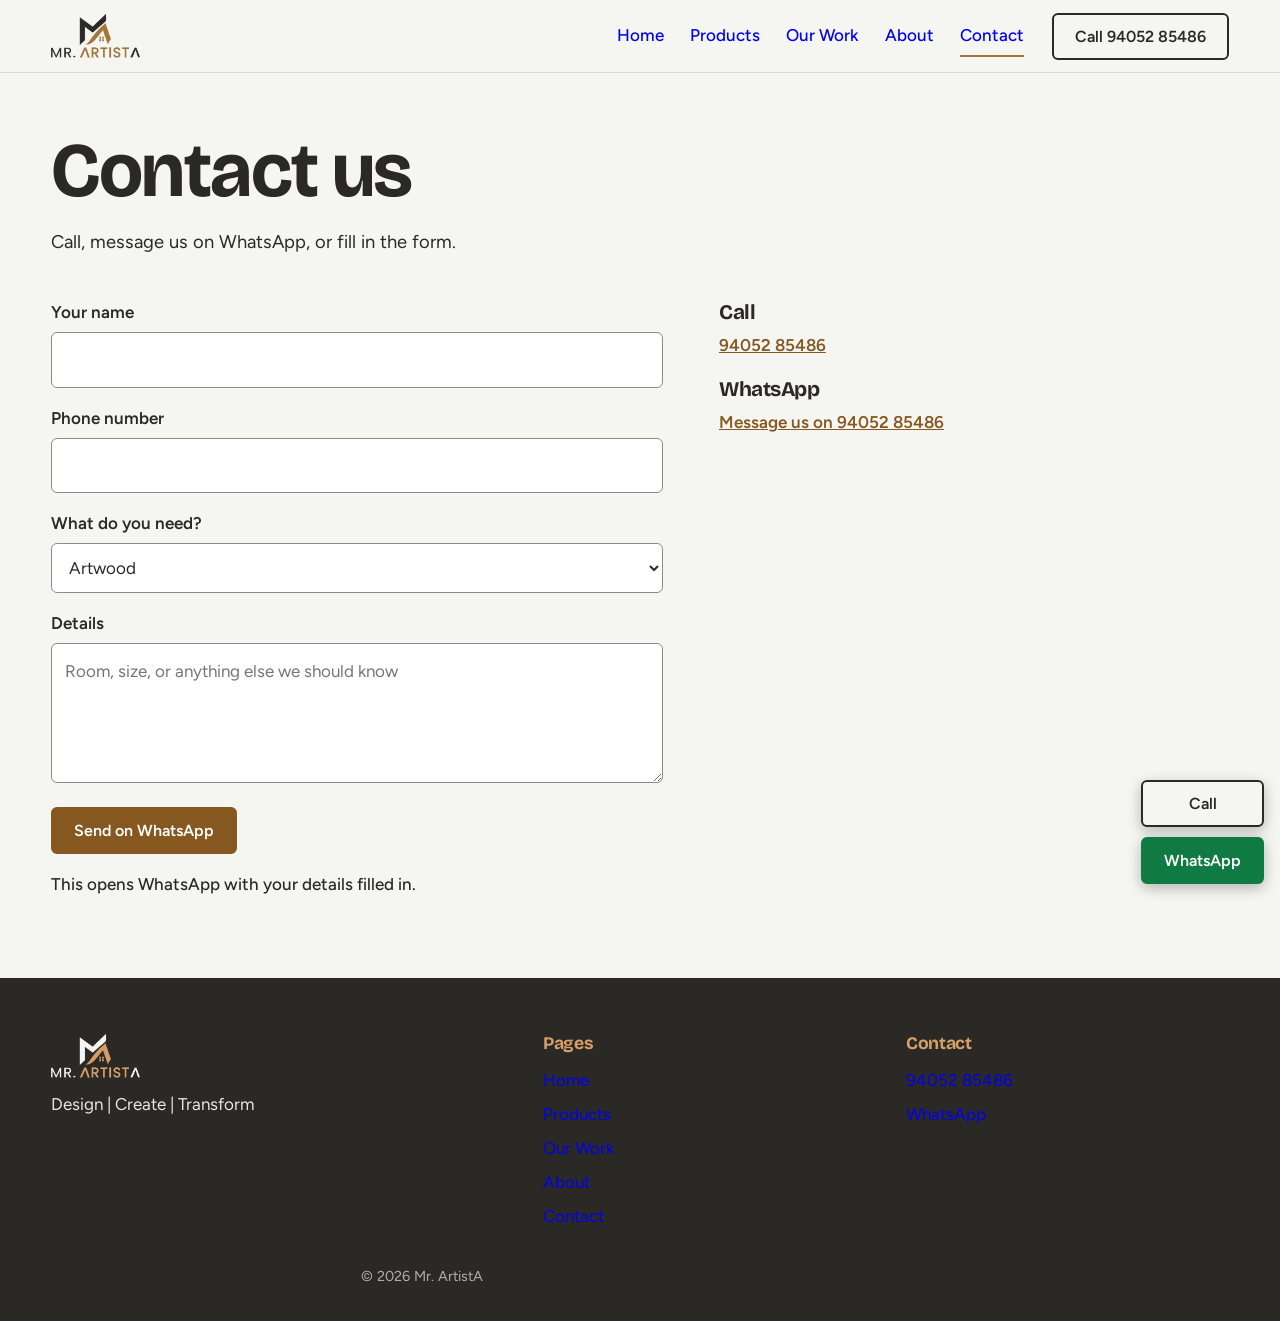
<file: contact.html>
<!DOCTYPE html><html lang="en"><head><meta charset="utf-8"><meta name="viewport" content="width=device-width,initial-scale=1"><title>Contact | Mr. ArtistA</title><meta name="description" content="Call, WhatsApp or send an enquiry to Mr. ArtistA. Phone and WhatsApp: 94052 85486."><meta property="og:title" content="Contact | Mr. ArtistA"><meta property="og:description" content="Call, WhatsApp or send an enquiry to Mr. ArtistA. Phone and WhatsApp: 94052 85486."><meta name="theme-color" content="#2b2926"><link rel="icon" href="images/logo/favicon.png"><link href="https://fonts.googleapis.com/css2?family=Bricolage+Grotesque:opsz,wght@12..96,600;12..96,700&family=Figtree:wght@400;500;600&display=swap" rel="stylesheet"><link rel="stylesheet" href="css/style.css"></head><body data-page="contact"><div id="hdr"></div><main><div class="w ph"><h1>Contact us</h1><p>Call, message us on WhatsApp, or fill in the form.</p></div><div class="w ct"><form id="cf"><label for="n">Your name</label><input id="n" name="name" required autocomplete="name"><label for="p">Phone number</label><input id="p" name="phone" type="tel" required autocomplete="tel"><label for="pr">What do you need?</label><select id="pr" name="prod"></select><label for="m">Details</label><textarea id="m" name="msg" rows="4" placeholder="Room, size, or anything else we should know"></textarea><p style="margin:16px 0"><button class="btn pri" type="submit">Send on WhatsApp</button></p><p id="fs" role="status">This opens WhatsApp with your details filled in.</p></form><div><h3>Call</h3><a data-call>94052 85486</a><h3>WhatsApp</h3><a data-wa="Hello Mr. ArtistA, I would like to know more about your work.">Message us on 94052 85486</a></div></div></main><div id="ftr"></div><script src="js/site.js"></script></body></html>
</file>
<file: css/style.css>
:root{--ink:#2b2926;--bz:#a8743a;--bzd:#86571f;--paper:#f5f5f2;--line:#dcd9d2;--f1:'Bricolage Grotesque',system-ui,sans-serif;--f2:'Figtree',system-ui,sans-serif}
*{box-sizing:border-box;margin:0}
html{scroll-behavior:smooth;scroll-padding-top:90px}
body{font:17px/1.65 var(--f2);color:var(--ink);background:var(--paper)}
img{max-width:100%;display:block}
h1,h2,h3{font-family:var(--f1);line-height:1.1;letter-spacing:-.02em}
h1{font-size:clamp(2.5rem,6.2vw,4.8rem);max-width:14ch}
h2{font-size:clamp(1.7rem,3.4vw,2.6rem)}
p{max-width:62ch}
.w{width:min(1180px,92%);margin-inline:auto}
.sec{padding:clamp(48px,7vw,96px) 0}
:focus-visible{outline:3px solid var(--bz);outline-offset:3px}
.btn{display:inline-flex;align-items:center;padding:.75rem 1.3rem;border:2px solid var(--ink);border-radius:6px;font:600 1rem var(--f2);text-decoration:none;background:transparent;color:var(--ink);cursor:pointer}
.btn.wa{background:#0f7a41;border-color:#0f7a41;color:#fff}
.btn.pri{background:var(--bzd);border-color:var(--bzd);color:#fff}
.hd{position:sticky;top:0;z-index:20;background:var(--paper);border-bottom:1px solid var(--line)}
.bar{display:flex;align-items:center;gap:28px;min-height:72px}
.lg{margin-right:auto}.lg img{height:44px;width:auto}
nav{display:flex;gap:26px}
nav a{text-decoration:none;font-weight:500;padding:6px 0;border-bottom:2px solid transparent}
nav a:hover,nav a[aria-current]{border-color:var(--bz)}
.mt{display:none}
.hero{padding:clamp(40px,7vw,88px) 0 40px}
.lead{font-size:1.2rem;margin:20px 0 28px}
.cta{display:flex;gap:12px;flex-wrap:wrap}
.slot{position:relative;display:block;background-color:#e4e1da;background-size:cover;background-position:center;border-radius:4px;overflow:hidden}
.slot.has{background-size:cover!important;background-position:center!important}
.s-wood{background:repeating-linear-gradient(95deg,#8a5a34 0 3px,#7a4d2b 3px 7px,#96643a 7px 9px,#6f4527 9px 14px)}
.s-resin{background:radial-gradient(circle at 28% 32%,#33b8c6,transparent 42%),radial-gradient(circle at 72% 70%,#d9b45a,transparent 28%),linear-gradient(135deg,#0d4f73,#1b8fa6)}
.s-mod{background:linear-gradient(#0003 2px,transparent 2px) 0 0/100% 33.4%,linear-gradient(90deg,#0003 2px,transparent 2px) 0 0/50% 100%,#d9d6cf}
.s-mandir{background:radial-gradient(ellipse at 50% 100%,#d49a48 0 40%,transparent 41%),linear-gradient(#5b3a1e,#3b2412)}
.s-door{background:linear-gradient(#0003,#0003) 50% 12%/56% 34% no-repeat,linear-gradient(#0003,#0003) 50% 56%/56% 34% no-repeat,#7b4a26}
.s-teak{background:repeating-linear-gradient(92deg,#b7803f 0 2px,#a06c30 2px 6px,#c48c4a 6px 7px,#94622a 7px 12px)}
.s-glass{background:linear-gradient(115deg,#fff6 0 18%,transparent 18% 44%,#fff5 44% 54%,transparent 54%),linear-gradient(#bcd6dd,#8fb3bf)}
.s-toys{background:radial-gradient(circle at 25% 30%,#d9534f 0 13%,transparent 14%),linear-gradient(#e0a526,#e0a526) 70% 68%/22% 22% no-repeat,#e9d8b8}
.rail{list-style:none;padding:0;display:flex;gap:6px;height:min(64vh,540px)}
.rail li{flex:1;min-width:0;transition:flex .5s ease}.rail li.on{flex:6}
.rail a{display:block;position:relative;height:100%;overflow:hidden;border-radius:4px;color:#fff;text-decoration:none}
.rail a::after{content:"";position:absolute;inset:0;background:linear-gradient(transparent 45%,#000b)}
.rail .slot{position:absolute;inset:0;border-radius:0}
.rail b,.rail small{position:absolute;z-index:2}
.rail b{left:12px;bottom:16px;font:700 1.15rem var(--f1);writing-mode:vertical-rl;transform:rotate(180deg)}
.rail small{left:16px;right:16px;bottom:14px;line-height:1.35;opacity:0}
.rail .on b{writing-mode:horizontal-tb;transform:none;left:16px;bottom:62px;font-size:1.9rem}
.rail .on small{opacity:1}
.st{display:grid;grid-template-columns:repeat(3,1fr);gap:40px}
.st>div{border-top:4px solid var(--bz);padding-top:16px}
.st h3{font-size:1.6rem;margin-bottom:8px;color:var(--bzd)}
.band{background:var(--ink);color:#fff;padding:64px 0}
.band .btn:not(.wa){border-color:#fff;color:#fff}
.band h2{margin-bottom:24px;max-width:20ch}
.ph{padding:56px 0 24px}.ph p{margin-top:14px;font-size:1.15rem}
.chips{display:flex;gap:8px;overflow-x:auto;padding:8px 0 24px}
.chips a,.chips button{flex:none;border:1px solid var(--ink);border-radius:99px;padding:.35rem 1rem;text-decoration:none;background:none;font:inherit;cursor:pointer;color:inherit}
.chips .on{background:var(--ink);color:#fff}
.pr{display:grid;grid-template-columns:1fr 1.25fr;gap:48px;align-items:center;padding:56px 0;border-top:1px solid var(--line)}
.pr:nth-child(even) .txt{order:2}
.pr p{margin:12px 0}.pr ul{margin:12px 0 24px;padding-left:1.1rem}
.m{display:grid;grid-template-columns:1fr 1fr;gap:10px}
.m .slot{aspect-ratio:1}.m .slot:first-child{grid-column:span 2;aspect-ratio:4/3}
.gal{columns:3 260px;column-gap:10px;padding-bottom:64px}
.gal .slot{break-inside:avoid;margin-bottom:10px;aspect-ratio:4/3}
.gal .slot:nth-child(3n+1){aspect-ratio:4/5}.gal .slot:nth-child(3n+2){aspect-ratio:1}
.hide{display:none!important}
.ab,.ct{display:grid;grid-template-columns:1.2fr 1fr;gap:56px;padding-bottom:80px}
.ab img{width:min(100%,420px);margin-bottom:24px}
.s3{display:grid;grid-template-columns:2fr 1fr;gap:10px}.s3 .slot{aspect-ratio:4/3}.s3 .slot:first-child{grid-row:span 2;aspect-ratio:auto;min-height:300px}
label{display:block;font-weight:600;margin:16px 0 6px}
input,select,textarea{width:100%;padding:.8rem;border:1px solid #8f8b82;border-radius:6px;font:inherit;background:#fff;color:var(--ink)}
#fs{margin-top:14px;font-weight:500}
.ct h3{font-size:1.3rem;margin:20px 0 6px}.ct a:not(.btn){color:var(--bzd);font-weight:600}
.ft{background:var(--ink);color:#e9e7e2;padding-top:56px}
.fg{display:grid;grid-template-columns:1.4fr 1fr 1fr;gap:40px}
.ft img{height:44px;width:auto;margin-bottom:12px}
.ft h3{font-size:1.1rem;margin-bottom:10px;color:#d6a068}
.ft a,.ft span{display:block;text-decoration:none;padding:3px 0}.ft a:hover{text-decoration:underline}
.cp{padding:32px 0;font-size:.9rem;opacity:.7}
.fab{position:fixed;right:16px;bottom:16px;display:flex;flex-direction:column;gap:10px;z-index:30}
.fab .btn{justify-content:center;box-shadow:0 4px 14px #0004}.fab .btn:not(.wa){background:var(--paper)}
.guide .slot::after{content:attr(data-img);position:absolute;left:6px;top:6px;z-index:3;background:#000c;color:#fff;font:11px monospace;padding:2px 5px}
@media(max-width:820px){
.mt{display:block;background:none;border:2px solid var(--ink);border-radius:6px;padding:.4rem .9rem;font:600 1rem var(--f2);color:var(--ink)}
nav{display:none;position:absolute;top:100%;left:0;right:0;flex-direction:column;gap:6px;background:var(--paper);padding:12px 4%;border-bottom:1px solid var(--line)}
nav.open{display:flex}.hc{display:none}
.rail{flex-direction:column;height:auto}.rail li,.rail li.on{flex:none;height:84px}
.rail b,.rail .on b{writing-mode:horizontal-tb;transform:none;left:16px;bottom:auto;top:50%;margin-top:-.7em;font-size:1.25rem}.rail small{display:none}
.st,.pr,.ab,.ct,.fg{grid-template-columns:1fr;gap:28px}.pr:nth-child(even) .txt{order:0}
.fab{left:0;right:0;bottom:0;flex-direction:row;gap:0}.fab .btn{flex:1;border-radius:0;padding:1rem}
body{padding-bottom:62px}}
@media(prefers-reduced-motion:reduce){*{transition:none!important;scroll-behavior:auto!important}}
</file>
